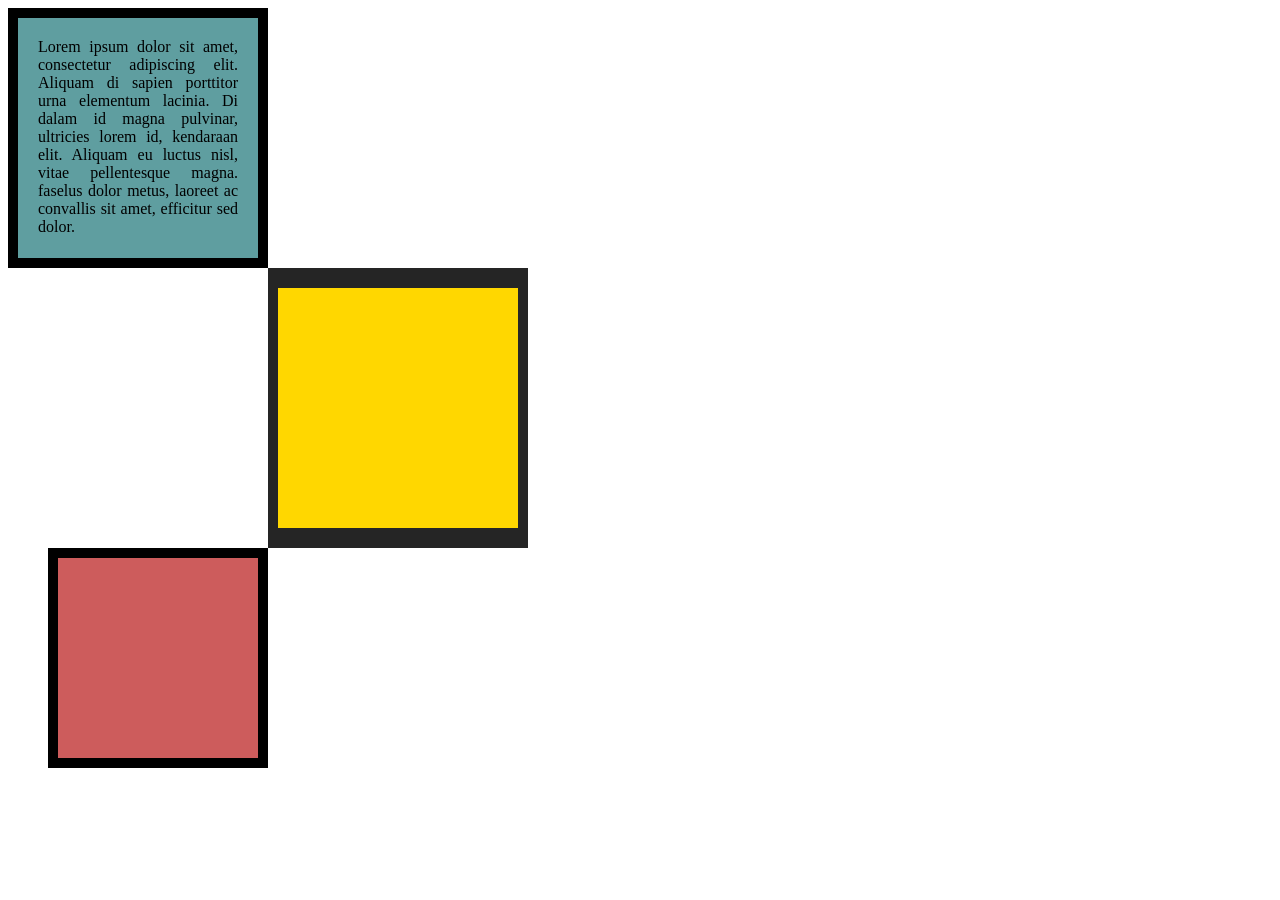
<file: pertemuan/Pertemuan-4/index.html>
<!DOCTYPE html>
<html lang="en">

<head>
  <meta charset="UTF-8">
  <title>CSS Box Model</title>
  <style>
#box{
    width: 200px;
    height: 200px;
    background-color: cadetblue;
    border-color: rgb(0, 0, 0);
    border-width: 10px;
    border-style: solid;
    color: aliceblue;
    padding: 20px;
    text-align: justify;
    
}

#box p{
    color: black;
    margin: 0;
}

#box2{
    width: 200px;
    height: 200px;
    background-color: gold;
    border-color: rgb(0, 0, 0);
    border-top: 20px;
    border-bottom: 20px;
    border-left: 10px;
    border-right: 10px;
    border-style: solid;
    color: rgb(37, 37, 37);
    padding: 20px;
    margin-left: 260px;
}

#box3{
    width: 200px;
    height: 200px;
    background-color: indianred;
    border-color: rgb(0, 0, 0);
    border-width: 10px;
    border-style: solid;
    color: aliceblue;
    margin-left: 40px;
}

  </style>
</head>

<body>
  <div id="box">
    <p>Lorem ipsum dolor sit amet, consectetur adipiscing elit. Aliquam di sapien porttitor urna elementum lacinia. Di dalam
      id magna pulvinar, ultricies lorem id, kendaraan elit. Aliquam eu luctus nisl, vitae pellentesque magna. faselus
      dolor metus, laoreet ac convallis sit amet, efficitur sed dolor.</p>
  </div>
  <div id="box2">
    <p></p>
  </div>
  <div id="box3">
    <p></p>
  </div>
</body>

</html>
</file>
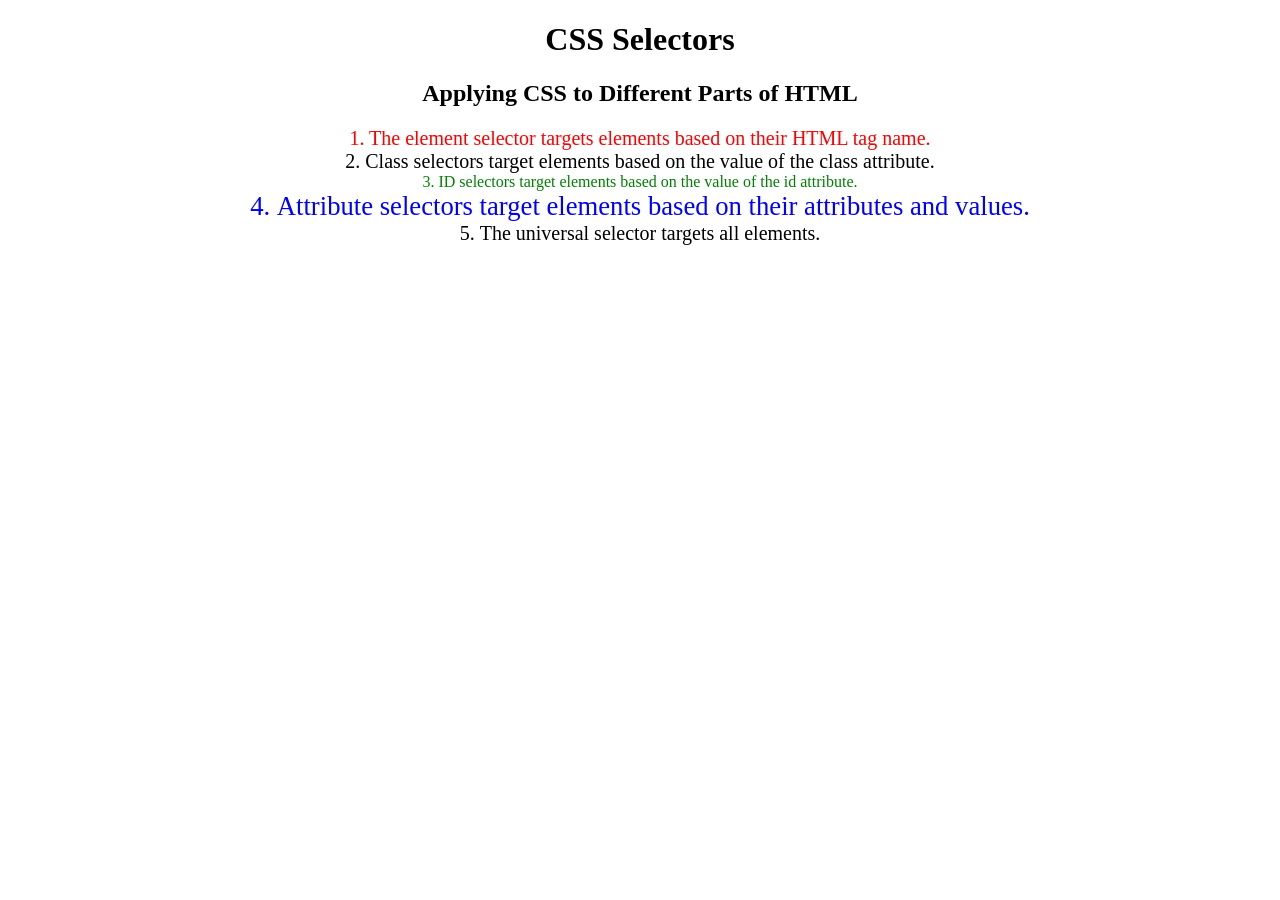
<file: pertemuan/Pertemuan-3/backup/5.3+CSS+Selectors/5.3 CSS Selectors/index.html>
<!DOCTYPE html>
<html lang="en">

<head>
  <meta charset="UTF-8">
  <title>CSS Selectors</title>
  <link rel="stylesheet" href="./style.css" />
</head>

<body>
  <h1>CSS Selectors</h1>
  <h2>Applying CSS to Different Parts of HTML</h2>
  <!-- TODO 1: Set the CSS for all paragraph tags to "color: red" -->
  <p class="note">1. The element selector targets elements based on their HTML tag name.</p>

  <ol>
    <!-- TODO 2: Set the CSS for all elements with a class of "note" to "font-size: 20px" -->
    <li class="note" value="2">Class selectors target elements based on the value of the class attribute.</li>

    <!-- TODO 3: Set the CSS for the element with an id of "id-selector-demo" to "color: green" -->
    <li class="note" id="id-selector-demo" value="3">ID selectors target elements based on the value of the id
      attribute.</li>

    <!-- TODO 4: Set the CSS for the li elements that have the "value" attribute set to "4" to have "color: blue" -->
    <li class="note" value="4">Attribute selectors target elements based on their attributes and values.</li>

    <!-- TODO 5: Set all elements to have "text-align: center" -->
    <li class="note" value="5">The universal selector targets all elements.</li>
  </ol>
</body>

</html>
</file>
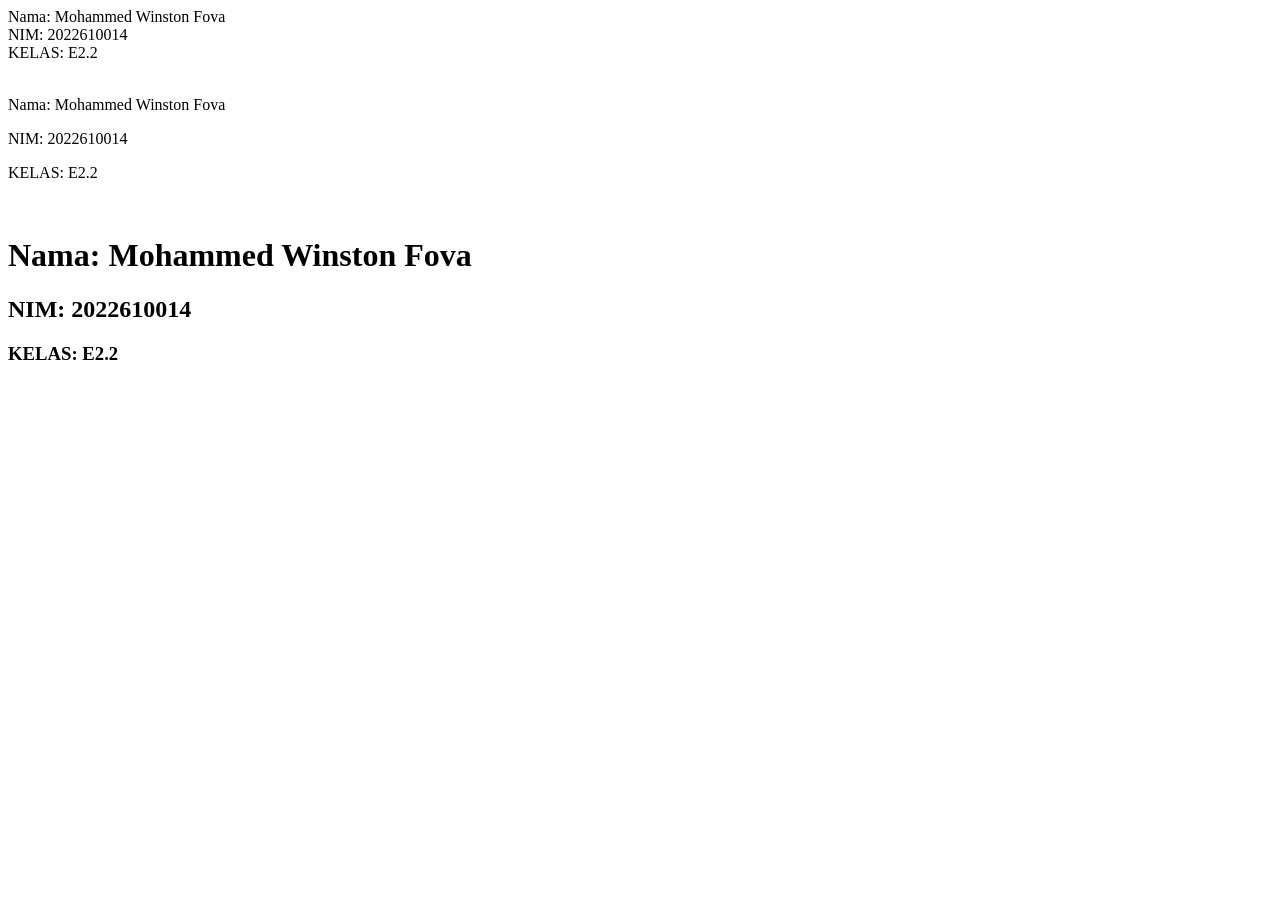
<file: public/tugas1.html>
<!DOCTYPE html>
<html lang="en">
<head>
    <meta charset="UTF-8">
    <meta name="viewport" content="width=device-width, initial-scale=1.0">
    <title>Tugas1</title>
</head>
<body>
    Nama: Mohammed Winston Fova<br/>
    NIM: 2022610014<br/>
    KELAS: E2.2<br/>
    <br/>
    <!-- 1 -->
    <p>Nama: Mohammed Winston Fova</p>
    <p>NIM: 2022610014</p>
    <p>KELAS: E2.2</p>
    <br/>
    <!-- 2 -->
    <h1>Nama: Mohammed Winston Fova</h1>
    <h2>NIM: 2022610014</h2> 
    <h3>KELAS: E2.2</h3>
</body>
</html>
</file>
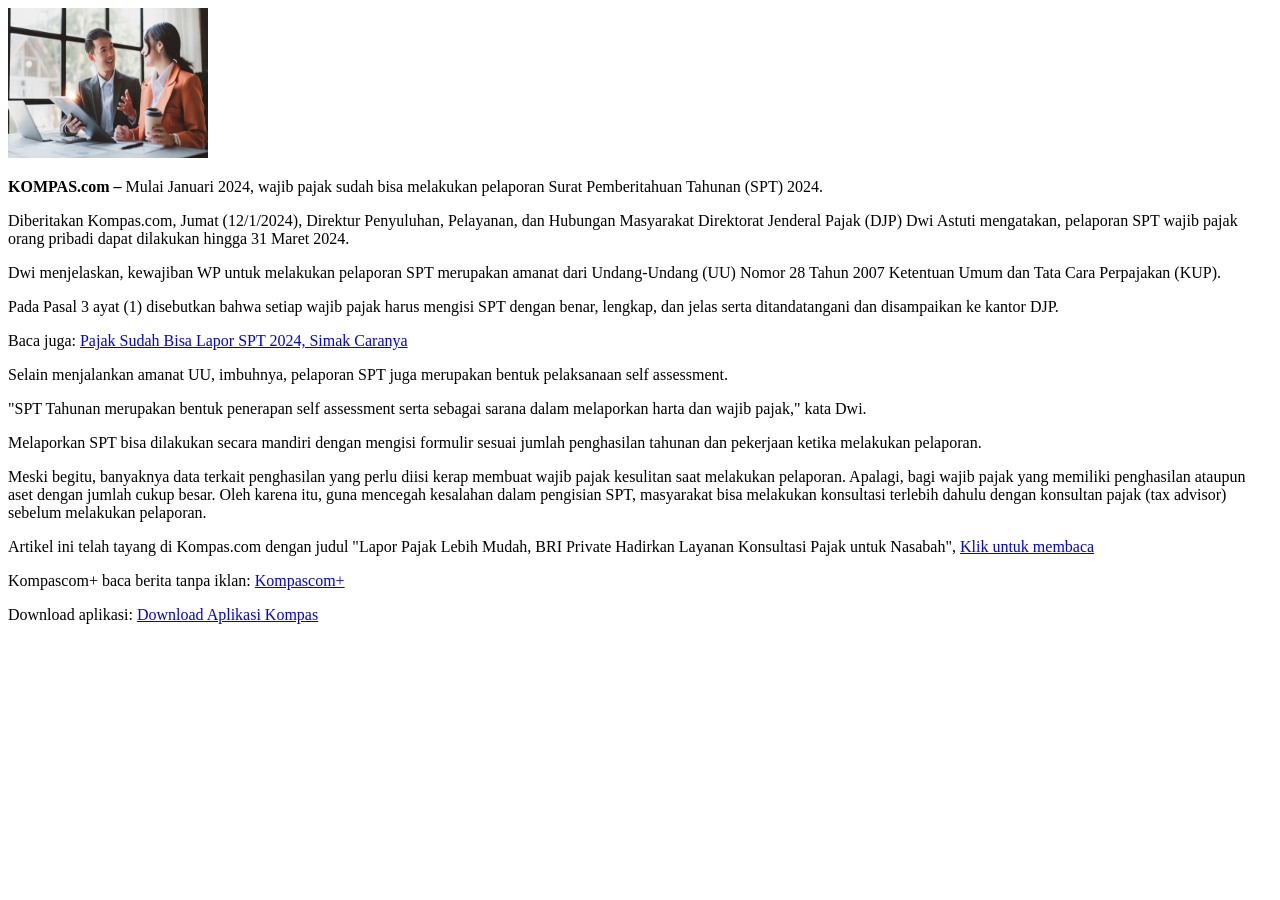
<file: public/tugas2.html>
<!DOCTYPE html>
<html lang="en">
<head>
    <meta charset="UTF-8">
    <meta name="viewport" content="width=device-width, initial-scale=1.0">
    <title>Tugas2</title>
</head>
<body>
    <img src="../assets2/WhatsApp Image 2024-02-19 at 08.45.29_abcd5f9b.jpg" width="200px" height="150px"> 

    <p><b>KOMPAS.com – </b>Mulai Januari 2024, wajib pajak sudah bisa melakukan pelaporan Surat Pemberitahuan Tahunan (SPT) 2024. </p>
    <p>Diberitakan Kompas.com, Jumat (12/1/2024), Direktur Penyuluhan, Pelayanan, dan Hubungan Masyarakat Direktorat Jenderal Pajak (DJP) Dwi Astuti mengatakan, pelaporan SPT wajib pajak orang pribadi dapat dilakukan hingga 31 Maret 2024.</p> 
    <p>Dwi menjelaskan, kewajiban WP untuk melakukan pelaporan SPT merupakan amanat dari Undang-Undang (UU) Nomor 28 Tahun 2007 Ketentuan Umum dan Tata Cara Perpajakan (KUP).</p> 
    <p>Pada Pasal 3 ayat (1) disebutkan bahwa setiap wajib pajak harus mengisi SPT dengan benar, lengkap, dan jelas serta ditandatangani dan disampaikan ke kantor DJP.</p> 
    <p>Baca juga: <a href="https://www.kompas.com/tren/read/2024/01/12/160000965/wajib-pajak-sudah-bisa-lapor-spt-2024-simak-caranya?_ga=2.36878504.985749666.1708305501-2066110963.1708305494 "target="blank">Pajak Sudah Bisa Lapor SPT 2024, Simak Caranya</a></p>
    <p>Selain menjalankan amanat UU, imbuhnya, pelaporan SPT juga merupakan bentuk pelaksanaan self assessment. </p>
    <p>"SPT Tahunan merupakan bentuk penerapan self assessment serta sebagai sarana dalam melaporkan harta dan wajib pajak," kata Dwi.</p> 
    <p>Melaporkan SPT bisa dilakukan secara mandiri dengan mengisi formulir sesuai jumlah penghasilan tahunan dan pekerjaan ketika melakukan pelaporan.</p> 
    <p>Meski begitu, banyaknya data terkait penghasilan yang perlu diisi kerap membuat wajib pajak kesulitan saat melakukan pelaporan. Apalagi, bagi wajib pajak yang memiliki penghasilan ataupun aset dengan jumlah cukup besar. 
        Oleh karena itu, guna mencegah kesalahan dalam pengisian SPT, masyarakat bisa melakukan konsultasi terlebih dahulu dengan konsultan pajak (tax advisor) sebelum melakukan pelaporan.</p>
    <p>Artikel ini telah tayang di Kompas.com dengan judul "Lapor Pajak Lebih Mudah, BRI Private Hadirkan Layanan Konsultasi Pajak untuk Nasabah", <a href="//money.kompas.com/read/2024/02/15/185040126/lapor-pajak-lebih-mudah-bri-private-hadirkan-layanan-konsultasi-pajak-untuk."target="blank"> Klik untuk membaca</a></p>
    <p>Kompascom+ baca berita tanpa iklan: <a href="//kmp.im/plus6"target="blank">Kompascom+</a></p>
    <p>Download aplikasi: <a href="//kmp.im/app6"target="blank">Download Aplikasi Kompas</a></p>
</body>
</html>
</file>
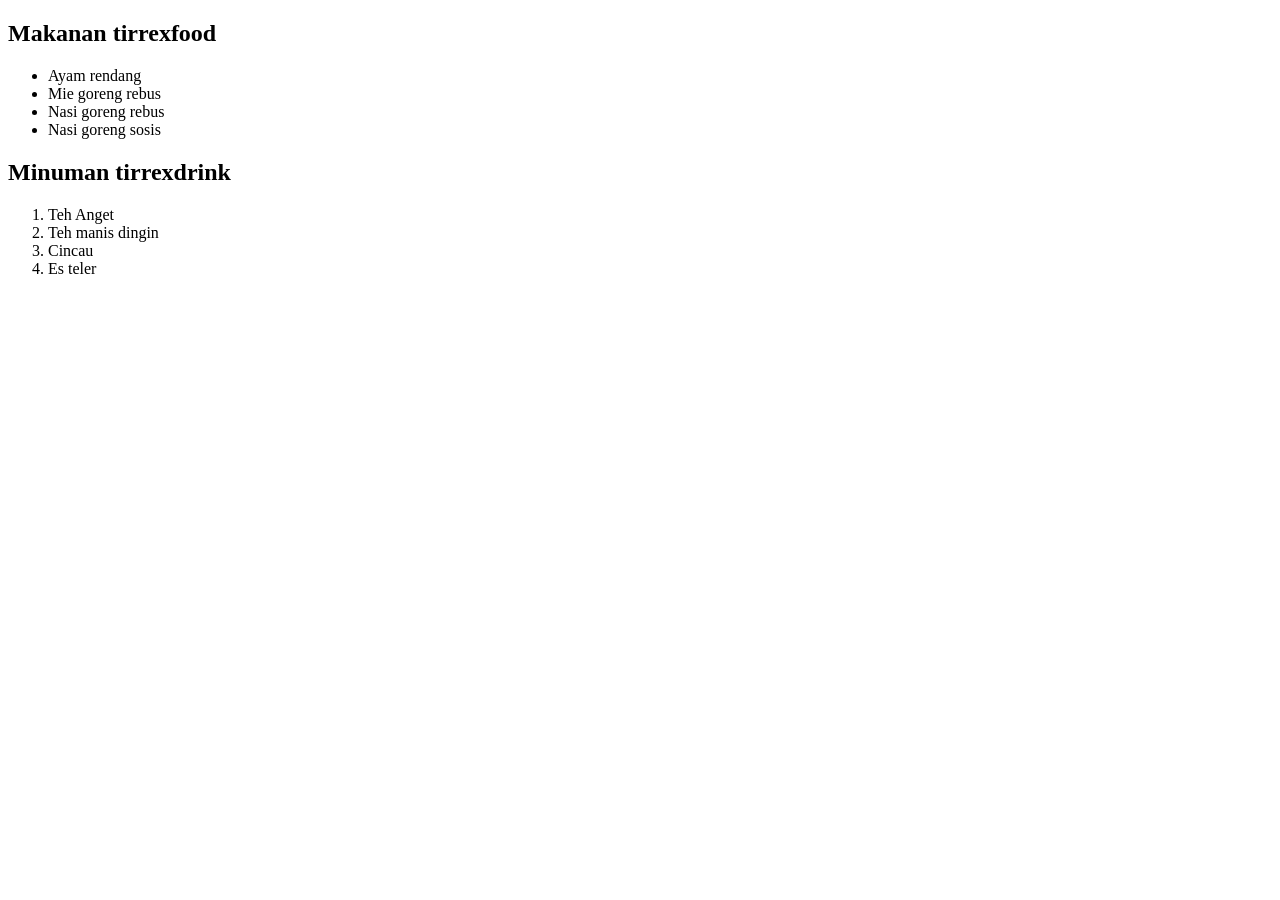
<file: public/tugas3.html>
<!DOCTYPE html>
<html lang="en">
<head>
    <meta charset="UTF-8">
    <meta name="viewport" content="width=device-width, initial-scale=1.0">
    <title>Tugas3</title>
</head>
<body>
    <h2>Makanan tirrexfood</h2>
    <ul>
        <li>Ayam rendang</li>
        <li>Mie goreng rebus</li>
        <li>Nasi goreng rebus</li>
        <li>Nasi goreng sosis</li>
        </ul>
    <h2>Minuman tirrexdrink</h2>
        <ol>
            <li>Teh Anget</li>
            <li>Teh manis dingin</li>
            <li>Cincau</li>
            <li>Es teler</li>
            </ol>
    
</body>
</html>
</file>
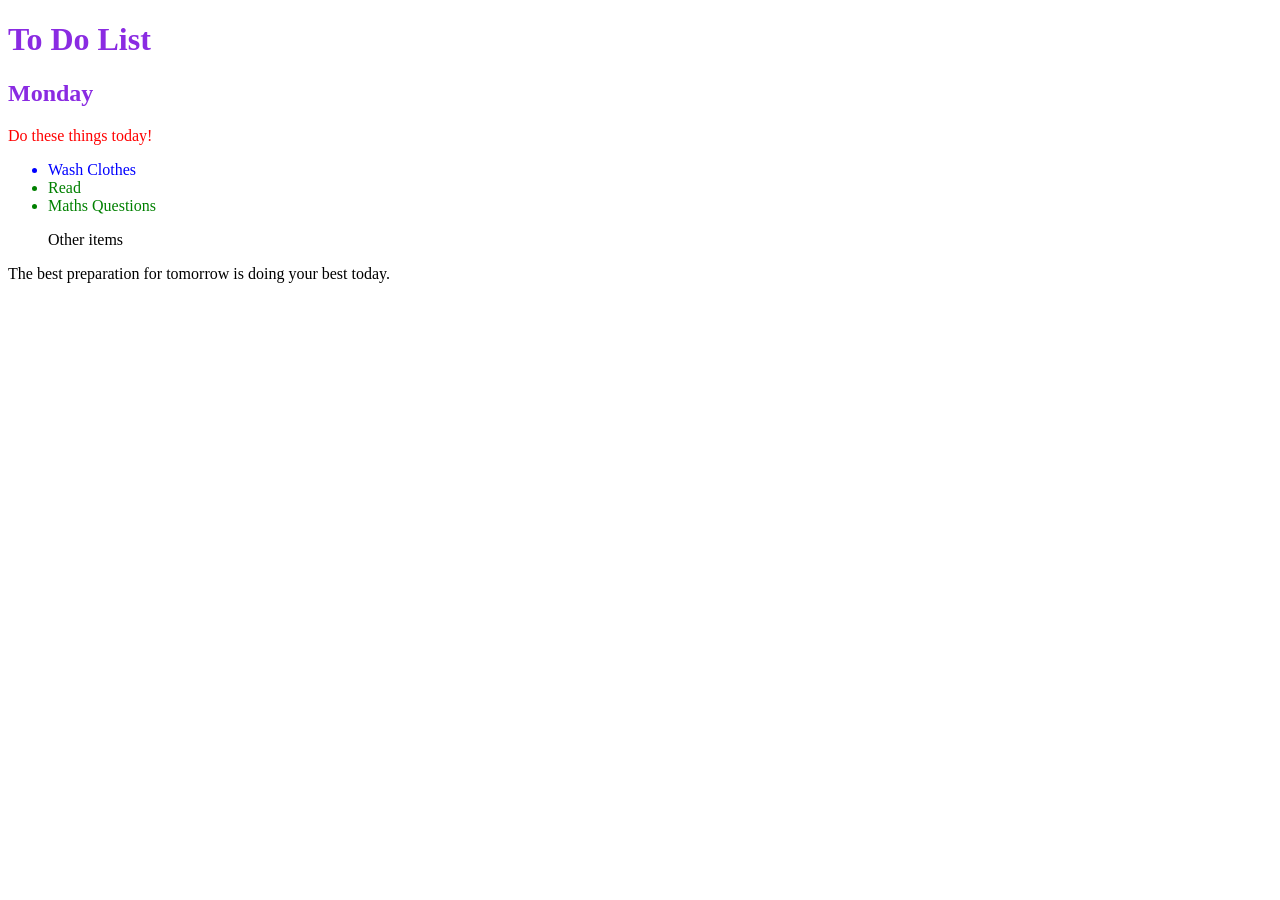
<file: public/tugas6.html>
<!DOCTYPE html> 
<html lang="en"> 
<head> 
<meta charset="UTF-8"> 
<title>Combining CSS Selectors</title> 
<link rel="stylesheet" href="./style6.css"> 
</head> 
<!-- Don't change any of the HTML code! --> 
<body> 
<h1>To Do List</h1> 
<h2>Monday</h2> 
<div class="box"> 
<p class="done">Do these things today!</p> 
<ul class="list"> 
<li>Wash Clothes</li> 
<li class="done">Read</li> 
<li class="done">Maths Questions</li> 
</ul> 
</div> 
<ul> 
<p class="done">Other items</p> 
</ul> 
<p>The best preparation for tomorrow is doing your best 
today.</p> 
</body> 
</html>
</file>
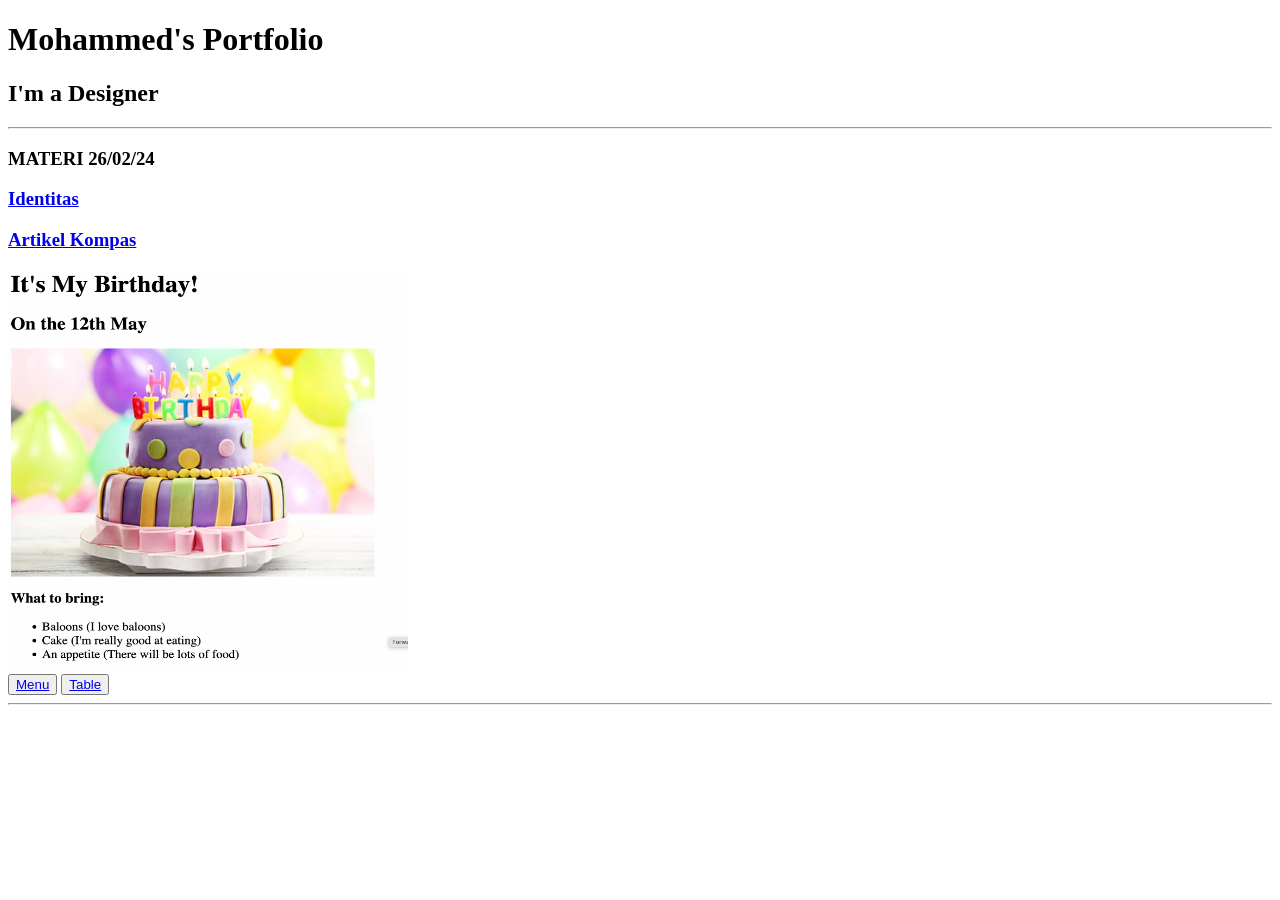
<file: pertemuan/Pertemuan-1/index1.html>
<!DOCTYPE html>
<html lang="en">

<head>
  <meta charset="UTF-8">
  <title>Mohammed's Portofolio</title>
</head>

<body>
  <h1>Mohammed's Portfolio</h1>
  <h2>I'm a Designer</h2>
  <!-- <button><a href="Pertemuan-2/index3.html">Mohammed's repository</a></button> -->
  <hr/>
  <h3>MATERI 26/02/24</h3>
  <h3><a href="../../public/tugas1.html">Identitas</a></h3>
  <h3><a href="../../public/tugas2.html">Artikel Kompas</a></h3>
  <img src="../../assets2/birthday-invite.png" width="400px" height="400px"/> 
<br/>
  <button><a href="../../public/tugas3.html">Menu</a></button>
  <button><a href="../../public/tugas4.html">Table</a></button>
  <hr/>
</body>

</html>
</file>
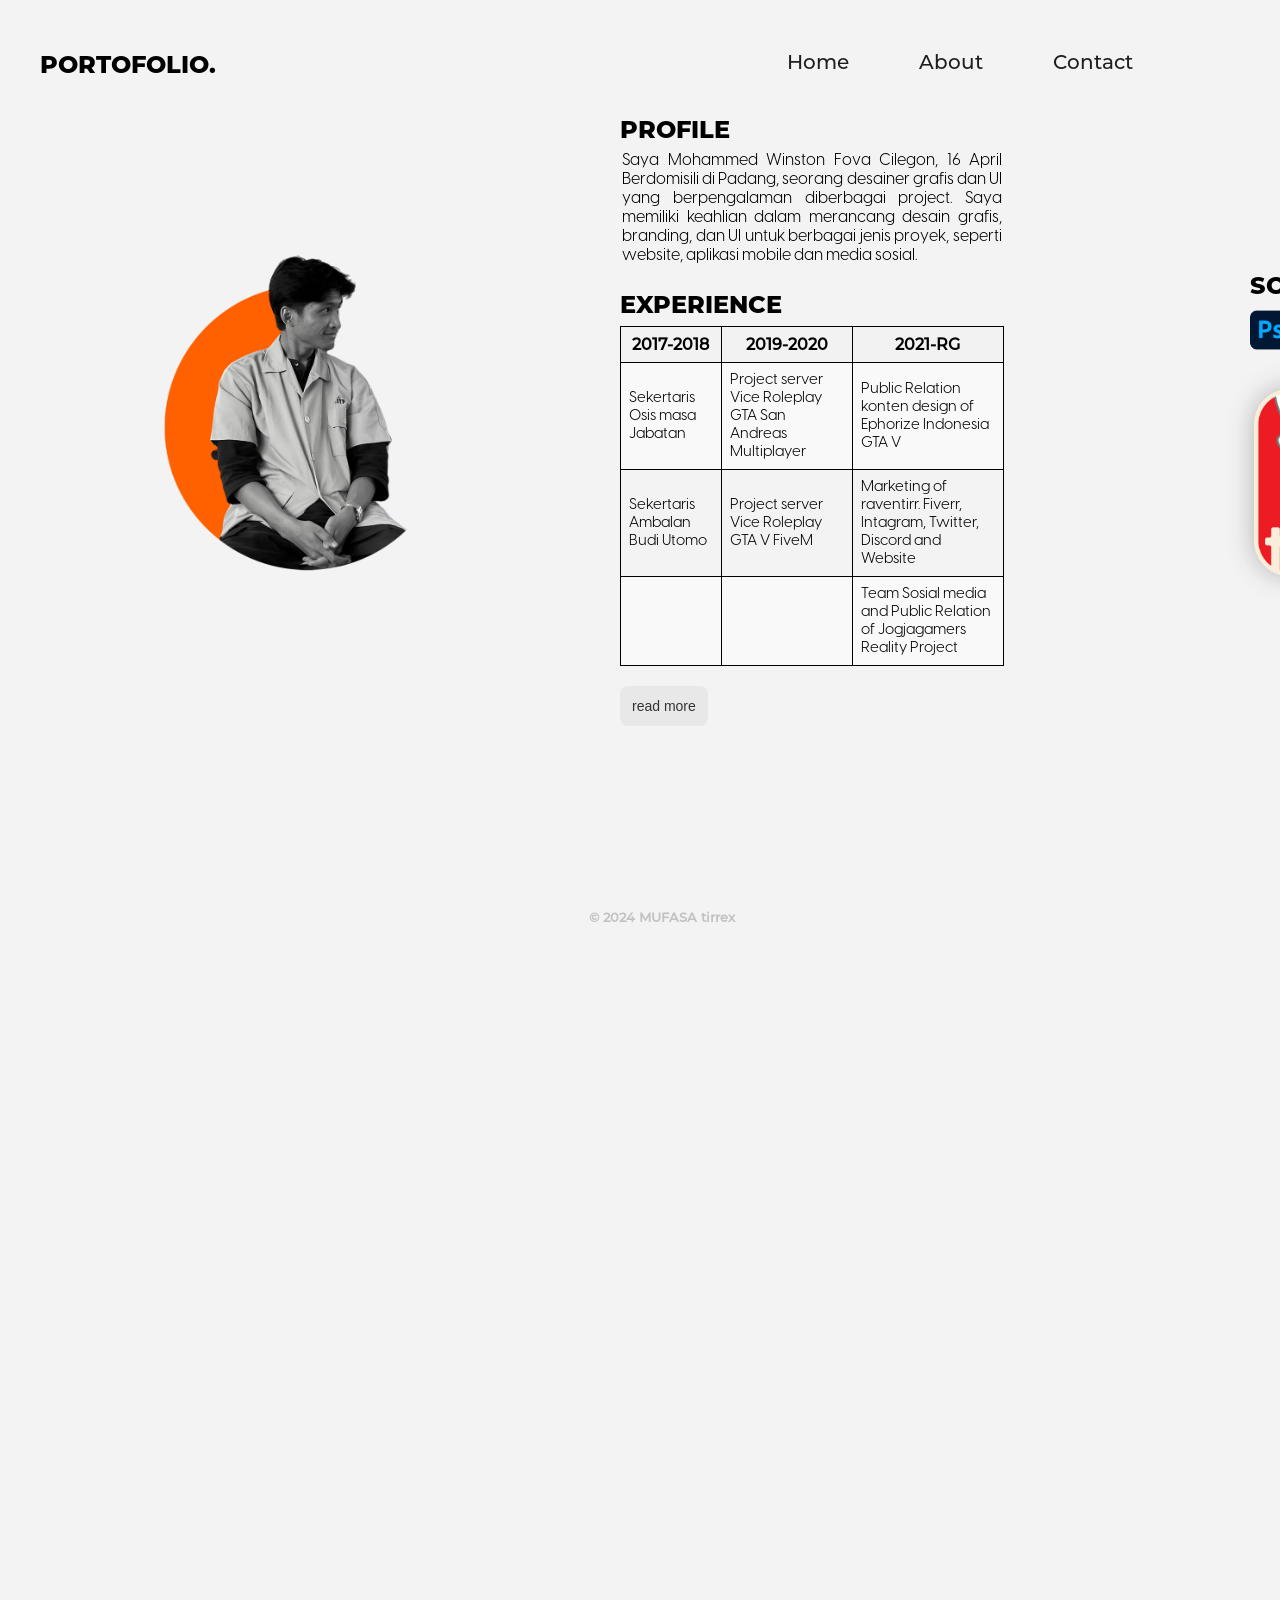
<file: pertemuan/Pertemuan-2/index3.html>
<!DOCTYPE html>
<html lang="en">
<style>
  table,
  th,
  td {
    border: 1px solid black;
    border-collapse: collapse;
  }
</style>

<head>
  <meta charset="UTF-8">
  <meta name="viewport" content="width=device-width, initial-scale=1.0">
  <title>Mohammed's</title>
  <link rel="website icon" type="png" href="../../assets/Vector.svg">
  <link rel="stylesheet" href="style.css">
</head>

<body>
  <div class="Icon">
    <h2>PORTOFOLIO.</h2>
  </div>
  <div class="navbar">
    <div><a class="home" href="../../index.html">Home</a></div>
    <div><a class="work" href="#">About</a></div>
    <div><a href="#">Contact</a></div>
  </div>
  <br />
  <br />
  <br />
  <div class="layoutdata">
    <div class="picture">
        <img src="../../assets/2 e333.png" alt="#">
      </div>
    </div>
    <div class="data">
      <h2>PROFILE</h2>
      <table style="width:30%" >
          <td>Saya Mohammed Winston Fova Cilegon, 16 April Berdomisili di Padang, seorang desainer grafis dan UI yang berpengalaman diberbagai project. Saya memiliki keahlian dalam merancang desain grafis, branding, dan UI
          untuk berbagai jenis proyek, seperti website, aplikasi mobile dan media sosial.</td>
      </table>
    </div>

    <div class="pengalaman">
      <h2>EXPERIENCE</h2>
      <table style="width:30%">
          <th>2017-2018</th>
          <th>2019-2020</th>
          <th>2021-RG</th>
        </tr>
        <tr>
          <td>Sekertaris Osis masa Jabatan</td>
          <td>Project server Vice Roleplay GTA San Andreas Multiplayer</td>
          <td>Public Relation konten design of Ephorize Indonesia GTA V</td>
        </tr>
        <tr>
          <td>Sekertaris Ambalan Budi Utomo</td>
          <td>Project server Vice Roleplay GTA V FiveM</td>
          <td>Marketing of raventirr. Fiverr, Intagram, Twitter, Discord and Website</td>
        </tr>
        <tr>
          <td> </td>
          <td> </td>
          <td>Team Sosial media and Public Relation of Jogjagamers Reality Project</td>
        </tr>
      </table>
      <button class="button-2" role="button">read more</button>
    </div>
    <div class="software">
      <h2>SOFTWARE CAPABILITY</h2>
      <img src="../../assets2/photoshop.png" alt="#" width="40px">
      <img src="../../assets2/illustrator.png" alt="#" width="40px">
      <img src="../../assets2/figma.png" alt="#" width="40px">
      <img src="../../assets/openiv-website-logo.png" alt="#" width="40px">
    </div>
    <div class="logobranding">
      <img src="../../assets/LOGOS REBRANDING.png" alt="#">
    </div>
    <div class="year">
      <h2>2024</h2>
    </div>
    <div class="copyright">
      <h1>© 2024 MUFASA tirrex</h1>
    </div>
    
</body>

</html>
</file>
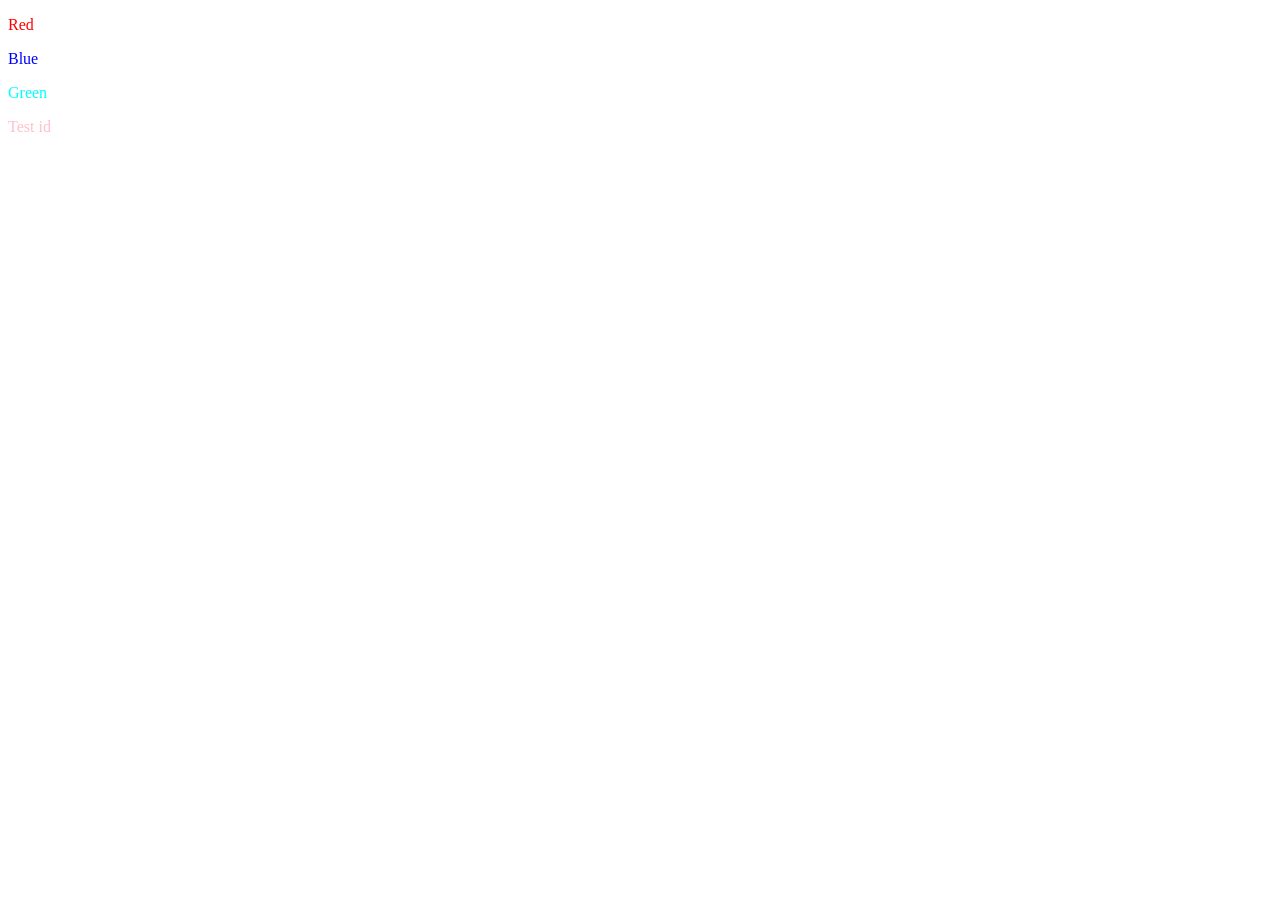
<file: pertemuan/Pertemuan-3/halaman.html>
<!DOCTYPE html>
<html lang="en">
<head>
    <meta charset="UTF-8">
    <meta http-equiv="X-UA-Compatible" content="IE=edge">
    <meta name="viewport" content="width=device-width, initial-scale=1.0">
    <title>Pertemuan ke-3 [CSS]</title>
    <style>
        p {
            color: aqua;
        }

        .Blue {
            color: blue;
        }

        #Pink-pink {
            color: pink;
        }
    </style>
</head>
<body>
    <p style= "color: red;">Red</p>
    <p class="Blue">Blue</p>
    <p>Green</p>
    <p id="Pink-pink">Test id</p>
</body>
</html>
</file>
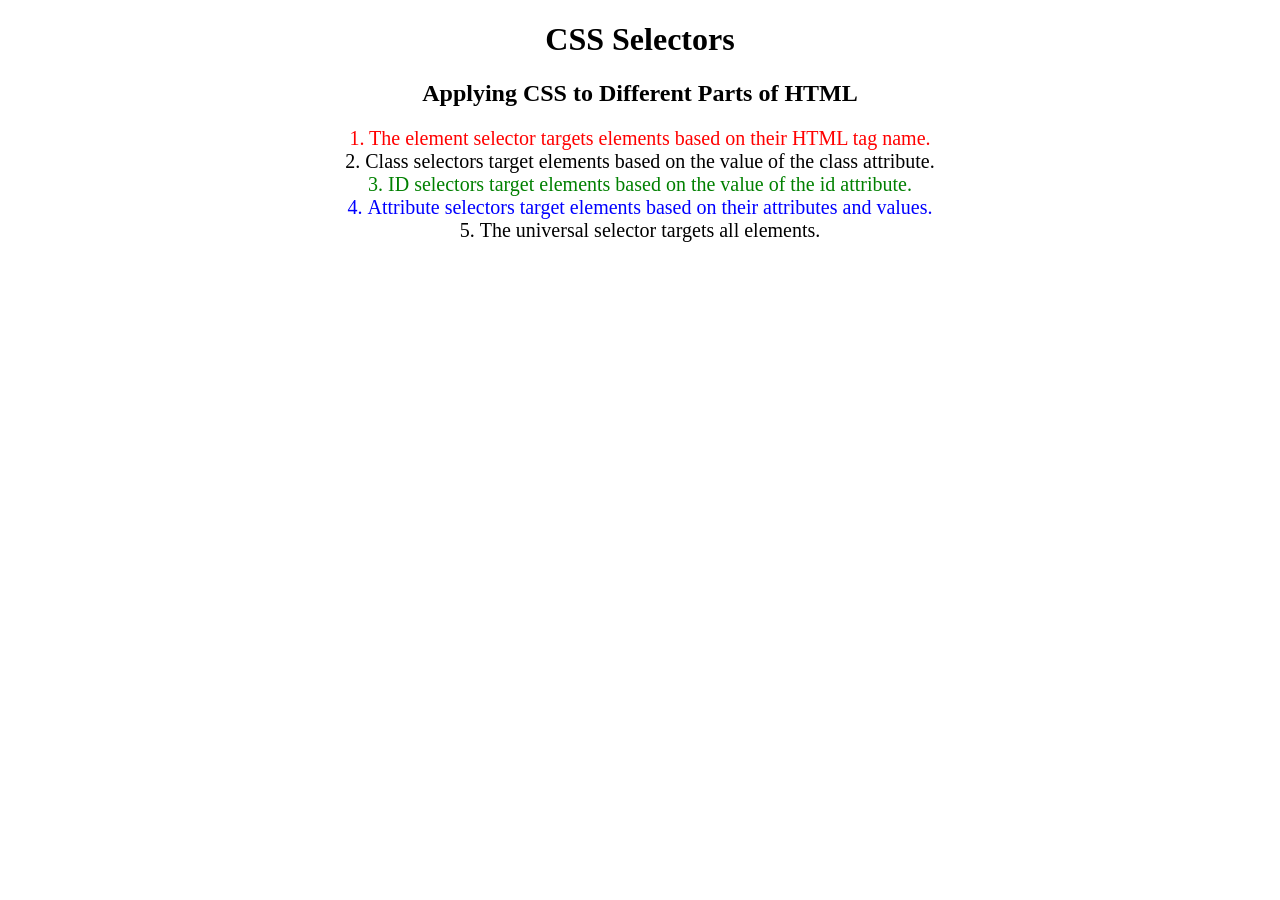
<file: pertemuan/Pertemuan-3/backup/5.3+CSS+Selectors/5.3 CSS Selectors/solution/solution.html>
<!DOCTYPE html>
<html lang="en">

<head>
  <meta charset="UTF-8">
  <title>CSS Selectors</title>
  <link rel="stylesheet" href="./solution-style.css" />
</head>

<body>
  <h1>CSS Selectors</h1>
  <h2>Applying CSS to Different Parts of HTML</h2>
  <!-- TODO 1: Set the CSS for all paragraph tags to "color: red" -->
  <p class="note">1. The element selector targets elements based on their HTML tag name.</p>

  <ol>
    <!-- TODO 2: Set the CSS for all elements with a class of "note" to "font-size: 20px" -->
    <li class="note" value="2">Class selectors target elements based on the value of the class attribute.</li>

    <!-- TODO 3: Set the CSS for the element with an id of "id-selector-demo" to "color: green" -->
    <li class="note" id="id-selector-demo" value="3">ID selectors target elements based on the value of the id
      attribute.</li>

    <!-- TODO 4: Set the CSS for the li elements that have the "value" attribute set to "4" to have "color: blue" -->
    <li class="note" value="4">Attribute selectors target elements based on their attributes and values.</li>

    <!-- TODO 5: Set all elements to have "text-align: center" -->
    <li class="note" value="5">The universal selector targets all elements.</li>
  </ol>
</body>

</html>
</file>
<file: pertemuan/Pertemuan-3/backup/5.3+CSS+Selectors/5.3 CSS Selectors/style.css>
ol {
  margin-left: -40px;
  margin-top: -20px;
  list-style-position: inside;
}
/* -Number one */
p {
  color: red;
}
/* -Number Two */
.note {
  font-size: 20px;
}
/* -Number Three */
#id-selector-demo {
  color: green;
  font-size: 1rem;
}
/* -Number Four */
li[value="4"] {
  color: blue;
  font-size: 20pt;
}
/* -Number Five */
* {
  text-align: center;
}
/* Write your CSS below, don't change the rules above. */
</file>
<file: public/style6.css>
h1,
h2 {
  color: blueviolet;
}

ul {
     color: black;
   }
.box p {
  color: red;
}
.box .list li {
  color: blue;
}
.box .list .done {
  color: green;
}
</file>
<file: pertemuan/Pertemuan-2/style.css>
@font-face {
    font-family: Font1;
    src: url(../../assets/fonts/montserrat/Montserrat-Medium.otf);
}

@font-face {
    font-family: Font2;
    src: url(../../assets/fonts/montserrat/Montserrat-ExtraBold.otf);
}

@font-face {
    font-family: Font3;
    src: url(../../assets/fonts/Fontspring-DEMO-visbycf-regular.otf);
}

body {
    position: fixed;
    margin: 0;
    padding: 0;
    background: #F3F3F3;
}

.Icon h2 {
    position: relative;
    font-size: 24px;
    margin-top: 50px;
    left: 40px;
    font-family: Font2;
}

.navbar div {
    padding-left: 70px;
    font-family: Font1;
}

.navbar {
    display: flex;
    color: #1F1E1E;
    position: absolute;
    list-style-type: none;
    margin-top: 50px;
    font-size: 20px;
    left: 56%;
    top: 0;
}

.navbar a {
    text-decoration: none;
    color: #1F1E1E;
}

.picture img {
    position: relative;
    left: 160px;
    width: 20%;
    top: 100px;

}

.greeting {
    position: absolute;
}

.data table {
    position: relative;
}
.data td {
    font-family: Font3;
    border-color: transparent;
    
}
.data {
    text-align: justify;
    position: relative;
    left: 620px;
    top: -400px;
}

.data h2 {
    position: relative;
    font-family: Font2;
    top: 15px;
}

.pengalaman {
    position: relative;
    left: 620px;
    top: -410px;
    border-collapse: collapse; /* Menggabungkan border sel untuk tampilan yang lebih rapi */
}

.pengalaman h2 {
    position: relative;
    font-family: Font2;
    top: 13px;
}

.pengalaman th {
    position: relative;
    font-family: Font1;
    background-color: #f2f2f2; /* Warna latar belakang untuk header kolom */
    padding: 8px; /* Ruang dalam di sekitar teks di header kolom */
}

.pengalaman td {
    position: relative;
    text-align: left;
    font-size: 15px;
    font-family: Font3;
    padding: 8px; /* Ruang dalam di sekitar teks di sel data */
}

/* Alternatif warna untuk baris genap */
.pengalaman tr:nth-child(even) {
    background-color: #f9f9f9; /* Warna latar belakang untuk baris genap */
}


.software {
    position: relative;
    top: -885px;
    left: 1250px;
}

.software h2 {
    font-family: Font2;
}

.software img {
    top: -10px;
    left: -15px;
    position: relative;
    padding-left: 15px;
}

.logobranding img {
    position: relative;
    filter: drop-shadow(0 0 0.80rem rgba(31, 31, 31, 0.3)); /* Menggunakan rgba untuk warna dengan opacity */
    width: 14.5%;
    top: -860px;
    left: 1254px;
}

.year {
    position: relative;
    background-color: #ff6000;
    transform: rotate(-90deg);
    top: -1000px;
    left: 915px;
}

.year h2 {
    position: relative;
    font-size: 250px;
    left: 1070px;
    font-family: Font2;
    color: #1F1E1E;
}

.copyright h1{
    font-family: Font1;
    position: absolute;
    top: 900px;
    font-size: 13px;
    left: 46%;
    opacity: 20%;
}

.button-2 {
  background-color: rgba(51, 51, 51, 0.05);
  border-radius: 8px;
  border-width: 0;
  color: #333333;
  cursor: pointer;
  display: inline-block;
  font-family: "Haas Grot Text R Web", "Helvetica Neue", Helvetica, Arial, sans-serif;
  font-size: 14px;
  font-weight: 500;
  line-height: 20px;
  list-style: none;
  margin-top: 20px;
  padding: 10px 12px;
  text-align: center;
  transition: all 200ms;
  vertical-align: baseline;
  white-space: nowrap;
  user-select: none;
  -webkit-user-select: none;
  touch-action: manipulation;
}
</file>
<file: pertemuan/Pertemuan-3/backup/5.3+CSS+Selectors/5.3 CSS Selectors/solution/solution-style.css>
ol {
  margin-left: -40px;
  margin-top: -20px;
  list-style-position: inside;
}


/* Write your CSS below, don't change the rules above. */

/* TODO 1: Set the CSS for all paragraph tags to "color: red;" */
p {
  color: red;
}

/* TODO 2: Set the CSS for all elements with a class of "note" to "font-size: 20px;" */
.note {
  font-size: 20px;
}

/* TODO 3: Set the CSS for the element with an id of "id-selector-demo" to "color: green;" */
#id-selector-demo {
  color: green;
}

/* TODO 4: Set the CSS for the li elements that have the "value" attribute set to "4" to have "color: blue;" */
li[value="4"] {
  color: blue;
}

/* TODO 5: Set all elements to have "font-family: sans-serif;" */
* {
  text-align: center;
}
</file>
